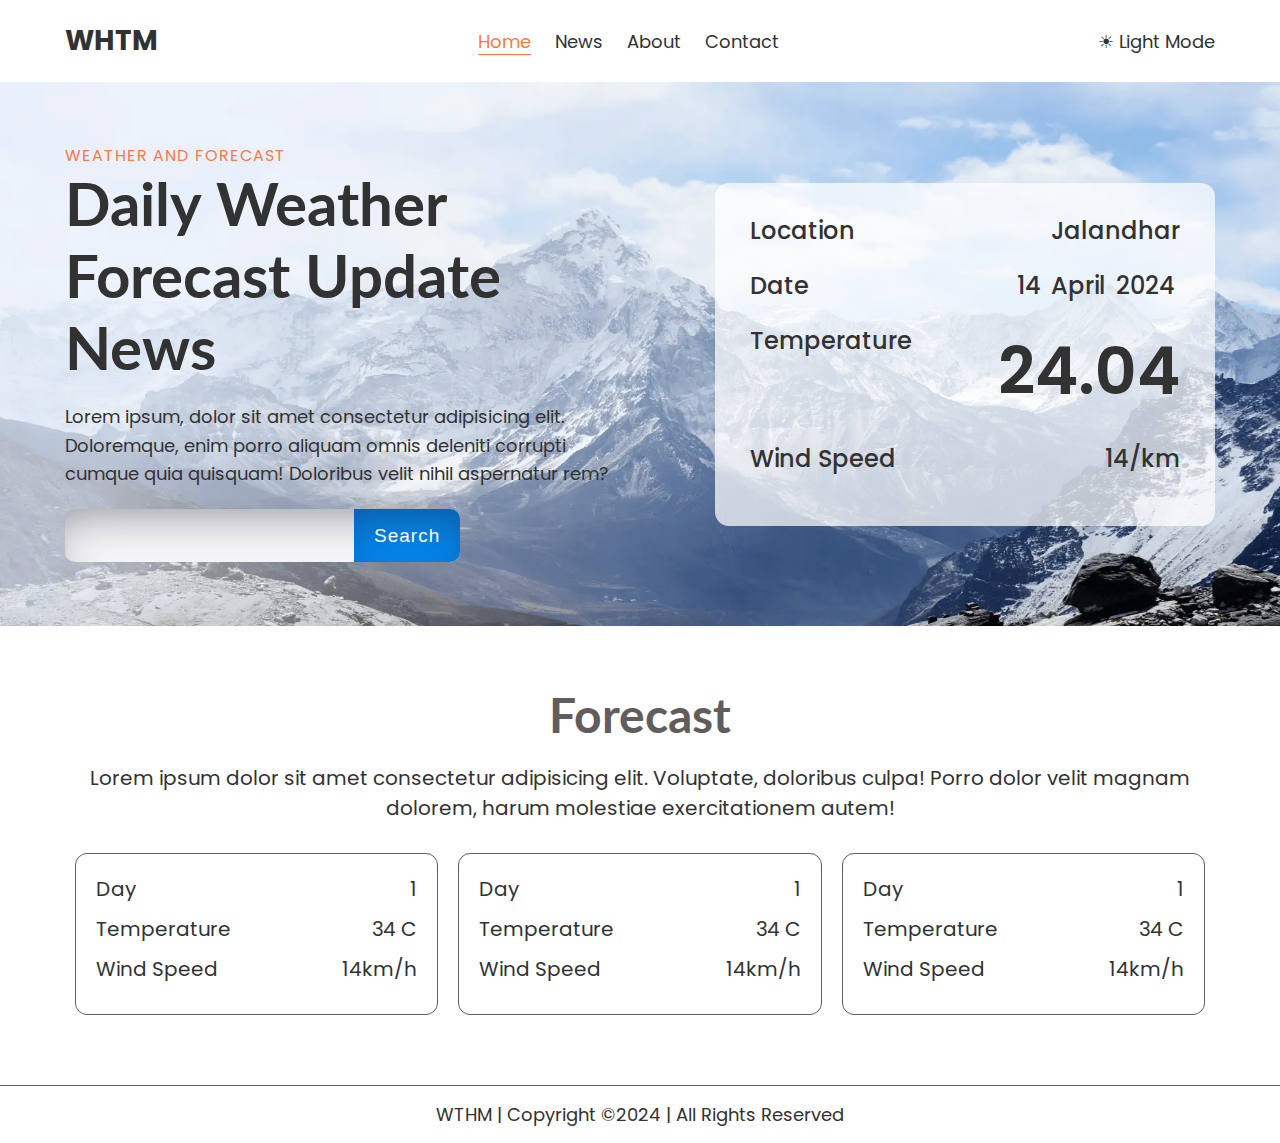
<file: index.html>
<!DOCTYPE html>
<html lang="en">

<head>
    <meta charset="UTF-8" />
    <meta name="viewport" content="width=device-width, initial-scale=1.0" />
    <meta property="og:type" content="website" />
    <link rel="stylesheet" href="assets/css/styles.css" />
    <title>Home</title>
</head>

<body class="light-theme">
      <header>
          <div class="container">
              <div class="nav-bar">
              <div><p class="logo">WHTM</p></div>
              <ul class="nav-links">
                  <li><a href="index.html" class="active">Home</a></li>
                  <li><a href="news.html">News</a></li>
                  <li><a href="about.html">About</a></li>
                  <li><a href="contact.html">Contact</a></li>
              </ul>
              <p class="themeMode"></p>
              </div>
          </div>
      </header>
    <!-- section -->
    <section class="hero-section">
        <div class="container">
            <div class="row justify-btw">
                <div class="col-6">
                    <div class="hero-content">
                        <div class="hero-section-content">
                            <p>Weather and Forecast</p>
                            <h1>Daily Weather Forecast Update News</h1>
                        </div>
                        <div class="paraStyle">
                            <p>
                                Lorem ipsum, dolor sit amet consectetur adipisicing elit. Doloremque, enim porro aliquam omnis deleniti corrupti cumque quia quisquam! Doloribus velit nihil aspernatur rem?
                            </p>
                        </div>
                        <form action="#" class="weather-form">
                            <label for="weather"></label>
                            <input type="text" id="weatherCity" />
                            <button id="fetchData">search</button>
                        </form>
                    </div>
                </div>
                <div class="col-6 algn-cntr">
                    <div class="weather-box-tranparent">
                        <p class="location">
                            <span>Location</span> <span>Jalandhar</span>
                        </p>
                        <p class="date">
                            <span>Date</span>
                            <span><span>14</span><span>April</span><span>2024</span></span>
                        </p>
                        <p class="temperature">
                            <span>Temperature</span>
                            <span class="temp">24.04</span>
                        </p>
                        <p class="wind"><span>Wind Speed</span> <span>14/km</span></p>
                    </div>
                </div>
            </div>
        </div>
    </section>
    <section class="ptb-60">
        <div class="container">
            <div class="heading-section txt-cntr">
                <h2>Forecast</h2>
                <p>
                    Lorem ipsum dolor sit amet consectetur adipisicing elit. Voluptate, doloribus culpa! Porro dolor velit magnam dolorem, harum molestiae exercitationem autem!
                </p>
            </div>
            <div class="row forecastContent">
                <div class="col-4">
                    <div class="forecastBox">
                        <p class="forecastday"><span>Day</span> <span>1</span></p>
                        <p class="forecast-temp">
                            <span>Temperature</span> <span>34 C</span>
                        </p>
                        <p class="forecast-wind">
                            <span>Wind Speed</span> <span>14km/h</span>
                        </p>
                    </div>
                </div>
                <div class="col-4">
                    <div class="forecastBox">
                        <p class="forecastday"><span>Day</span> <span>1</span></p>
                        <p class="forecast-temp">
                            <span>Temperature</span> <span>34 C</span>
                        </p>
                        <p class="forecast-wind">
                            <span>Wind Speed</span> <span>14km/h</span>
                        </p>
                    </div>
                </div>
                <div class="col-4">
                    <div class="forecastBox">
                        <p class="forecastday"><span>Day</span> <span>1</span></p>
                        <p class="forecast-temp">
                            <span>Temperature</span> <span>34 C</span>
                        </p>
                        <p class="forecast-wind">
                            <span>Wind Speed</span> <span>14km/h</span>
                        </p>
                    </div>
                </div>
            </div>
        </div>
    </section>
    <footer>
        <div class="container txt-cntr">
            <p>WTHM | Copyright ©2024 | All Rights Reserved</p>
        </div>
    </footer>
</body>
<script src="assets/js/script.js"></script>
<script src="assets/js/main.js"></script>
</html>
</file>
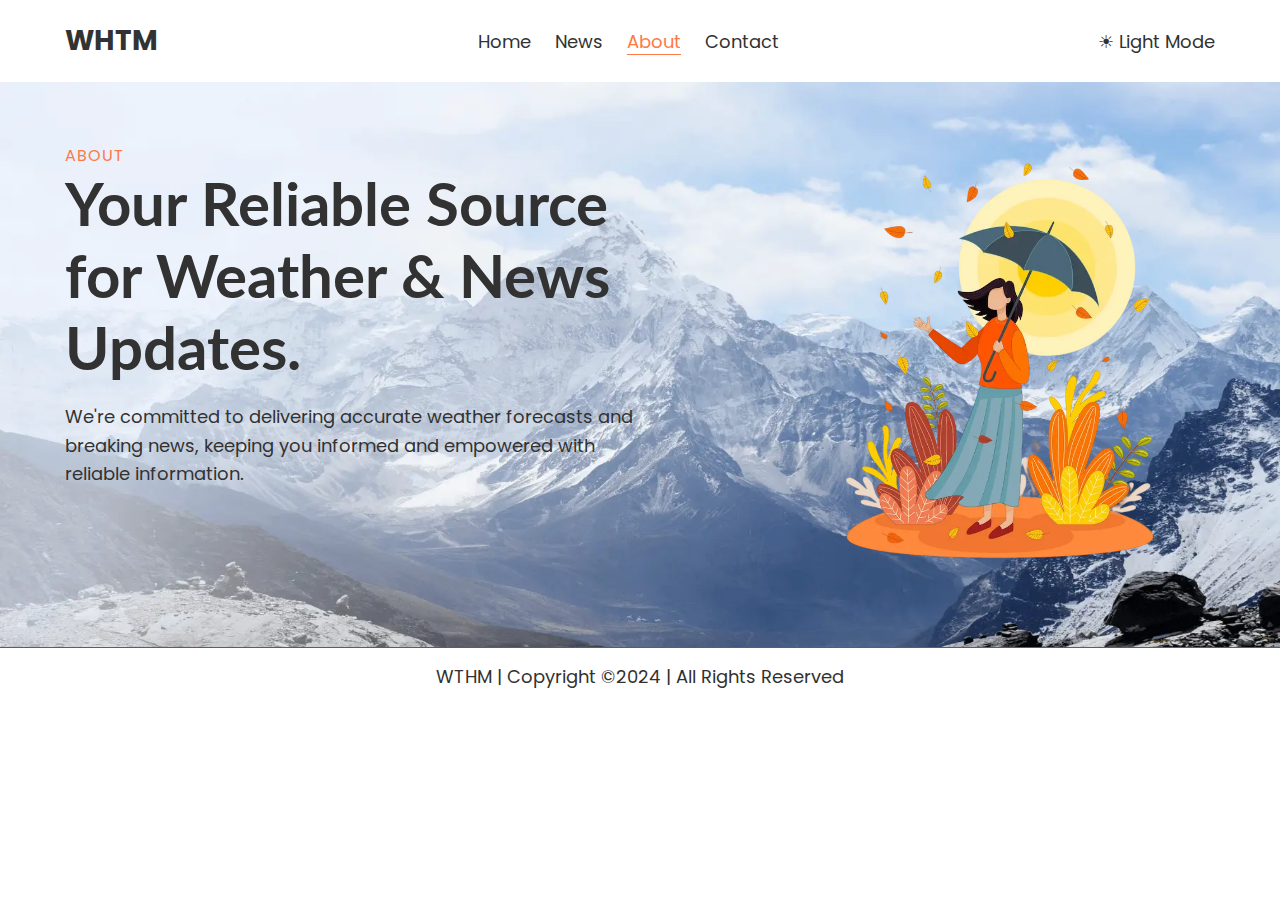
<file: about.html>
<!DOCTYPE html>
<html lang="en">

<head>
    <meta charset="UTF-8" />
    <meta name="viewport" content="width=device-width, initial-scale=1.0" />
    <title>About</title>
    <link rel="stylesheet" href="assets/css/styles.css">
</head>

<body>
    <main>
        <header>
          <div class="container">
              <div class="nav-bar">
              <div><p class="logo">WHTM</p></div>
             <ul class="nav-links">
                  <li><a href="index.html">Home</a></li>
                  <li><a href="news.html">News</a></li>
                  <li><a href="about.html" class="active">About</a></li>
                  <li><a href="contact.html">Contact</a></li>
              </ul>
              <p class="themeMode">☀︎ Light Mode</p>
              </div>
          </div>
      </header>
        <section class="hero-section">
            <div class="container">
                <div class="row justify-btw">
                    <div class="col-6">
                        <div class="hero-content">
                            <div class="hero-section-content">
                                <p>About</p>
                                <h1>Your Reliable Source for Weather & News Updates.</h1>
                            </div>
                            <div class="paraStyle">
                                <p>We're committed to delivering accurate weather forecasts and breaking news, keeping you informed and empowered with reliable information.
                                </p>
                            </div>
                        </div>
                    </div>
                    <div class="col-6 algn-cntr about-img">
                        <div class="txt-end">
                            <img src="assets/images/about-img.webp" />
                        </div>
                    </div>
                </div>
            </div>
        </section>
        <footer>
        <div class="container txt-cntr">
            <p>WTHM | Copyright ©2024 | All Rights Reserved</p>
        </div>
    </footer>
    </main>
</body>
<script src="assets/js/main.js"></script>
</html>
</file>
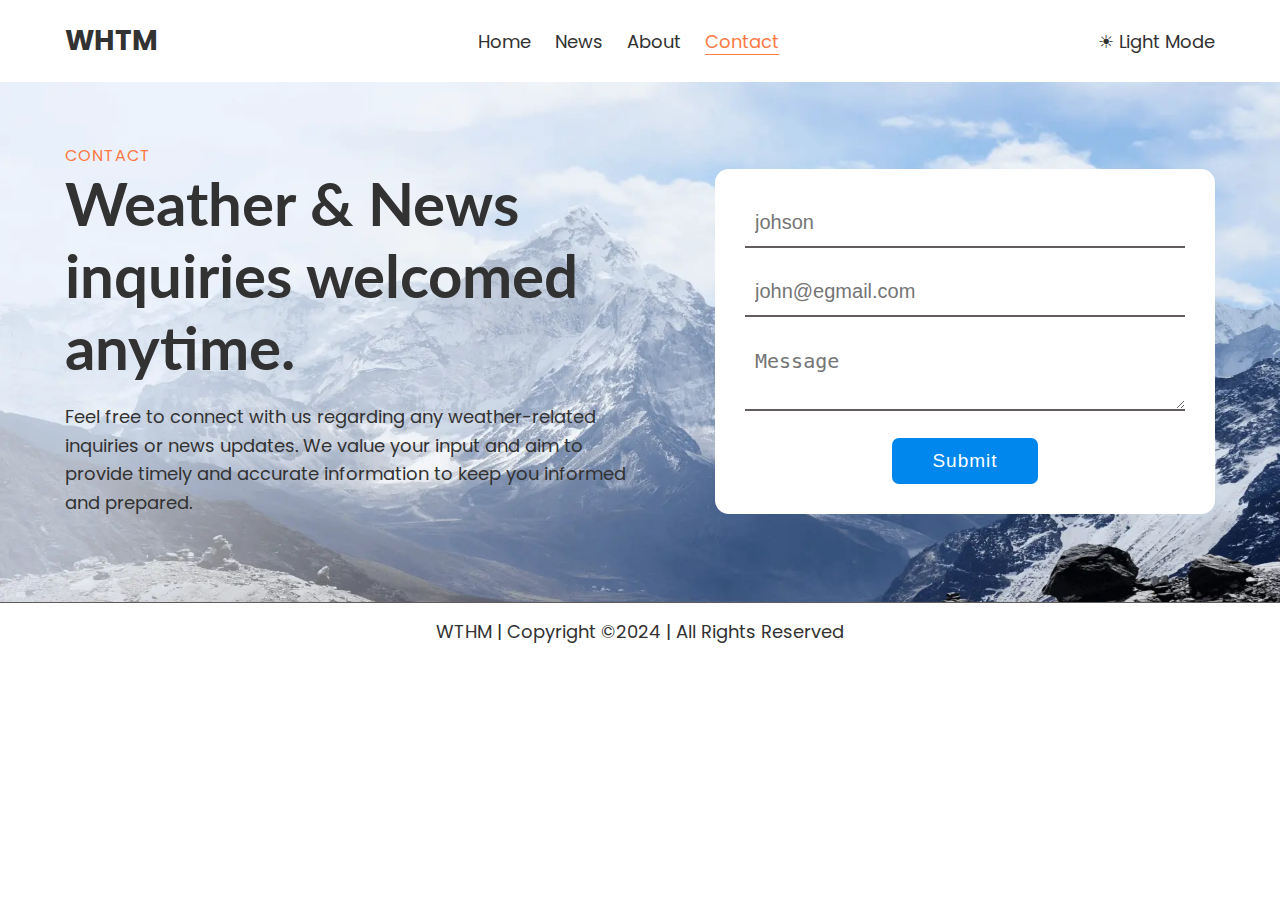
<file: contact.html>
<!DOCTYPE html>
<html lang="en">

<head>
    <meta charset="UTF-8" />
    <meta name="viewport" content="width=device-width, initial-scale=1.0" />
    <title>Contact</title>
    <link rel="stylesheet" href="assets/css/styles.css">
</head>

<body>
    <main>
        <header>
          <div class="container">
              <div class="nav-bar">
              <div><p class="logo">WHTM</p></div>
             <ul class="nav-links">
                  <li><a href="index.html">Home</a></li>
                  <li><a href="news.html">News</a></li>
                  <li><a href="about.html">About</a></li>
                  <li><a href="contact.html" class="active">Contact</a></li>
              </ul>
              <p class="themeMode">☀︎ Light Mode</p>
              </div>
          </div>
      </header>
        <section class="hero-section">
            <div class="container">
                <div class="row justify-btw">
                    <div class="col-6">
                        <div class="hero-content">
                            <div class="hero-section-content">
                                <p>Contact</p>
                                <h1>Weather & News inquiries welcomed anytime.</h1>
                            </div>
                            <div class="paraStyle">
                                <p>Feel free to connect with us regarding any weather-related inquiries or news updates. We value your input and aim to provide timely and accurate information to keep you informed and prepared.
                                </p>
                            </div>
                         
                        </div>
                    </div>
                    <div class="col-6 algn-cntr">
                           <form action="#" class="contactForm">
                                <div class="input-group">
                                    <label for="fname"></label>
                                <input type="text" placeholder="johson" name="fname"/>
                                </div>
                                <div class="input-group">
                                    <label for="email"></label>
                                <input type="emal" placeholder="john@egmail.com" name="email"/>
                                </div>
                                <div class="input-group">
                                    <label for="textArea"></label>
                                <textarea name="textArea" placeholder="Message"></textarea>
                                </div>
                                <button id="collectInfo">Submit</button>
                            </form>
                    </div>
                </div>
            </div>
        </section>
        <footer>
        <div class="container txt-cntr">
            <p>WTHM | Copyright ©2024 | All Rights Reserved</p>
        </div>
    </footer>
    </main>
</body>
<script src="assets/js/main.js"></script>
</html>
</file>
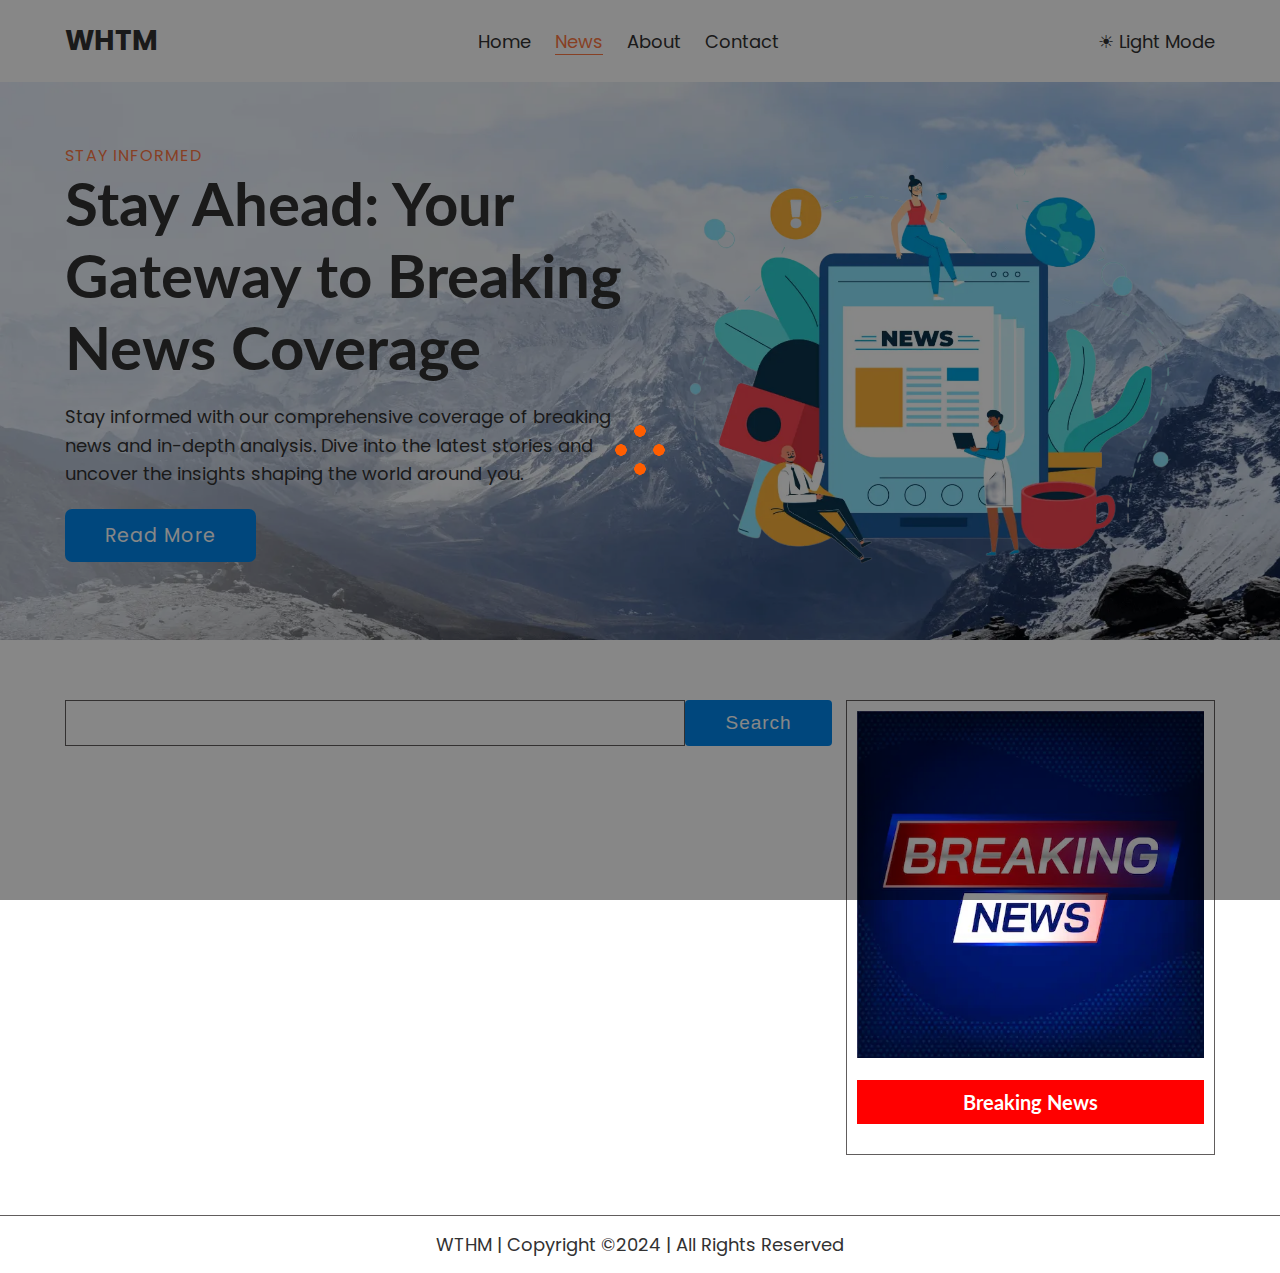
<file: news.html>
<!DOCTYPE html>
<html lang="en">

<head>
    <meta charset="UTF-8" />
    <meta name="viewport" content="width=device-width, initial-scale=1.0" />
    <title>News</title>
    <link rel="stylesheet" href="assets/css/styles.css" />
</head>

<body>
    <main>
        <header>
            <div class="container">
                <div class="nav-bar">
                    <div>
                        <p class="logo">WHTM</p>
                    </div>
                    <ul class="nav-links">
                        <li><a href="index.html">Home</a></li>
                        <li><a href="news.html" class="active">News</a></li>
                        <li><a href="about.html">About</a></li>
                        <li><a href="contact.html">Contact</a></li>
                    </ul>
                    <p class="themeMode">☀︎ Light Mode</p>
                </div>
            </div>
        </header>
        <section class="hero-section">
            <div class="container">
                <div class="row justify-btw">
                    <div class="col-6">
                        <div class="hero-content">
                            <div class="hero-section-content">
                                <p>Stay Informed</p>
                                <h1>Stay Ahead: Your Gateway to Breaking News Coverage</h1>
                            </div>
                            <div class="paraStyle">
                                <p>
                                    Stay informed with our comprehensive coverage of breaking news and in-depth analysis. Dive into the latest stories and uncover the insights shaping the world around you.
                                </p>
                            </div>
                            <div class="readMore"><a href="#">Read More</a></div>
                        </div>
                    </div>
                    <div class="col-6 algn-cntr">
                        <div class="txt-cntr news-img">
                            <img src="assets/images/news-img.webp" />
                        </div>
                    </div>
                </div>
            </div>
        </section>
        <section class="ptb-60">
            <div class="container">
                <div class="row">
                    <div class="col-8">
                        <form class="newsForm">
                            <input type="text" />
                            <button>Search</button>
                        </form>
                        <div class="news-container"></div>
                        <!-- dynamic data -->
                    </div>
                    <div class="col-4">
                        <div class="sideBar-cont">
                            <div class="today-news">
                                <img src="assets/images/news-today.webp" alt="" />
                                <h6>Breaking News</h6>
                            </div>
                            <div class="sideBarContainer">
                                <!-- dynamic data -->
                            </div>
                        </div>
                    </div>
                </div>
            </div>
        </section>
        <section class="loading">
                <div class="loader"></div>
        </section>
        <footer>
            <div class="container txt-cntr">
                <p>WTHM | Copyright ©2024 | All Rights Reserved</p>
            </div>
        </footer>
    </main>
</body>
<script src="assets/js/main.js"></script>
<script src="assets/js/news.js"></script>
<!--https://gnews.io/api/v4/search?q=punjab&max=1&apikey=ba9d75a835070e955b5d04e139e782d1-->

</html>
</file>
<file: assets/css/styles.css>
@import url("https://fonts.googleapis.com/css2?family=Lato:ital,wght@0,100;0,300;0,400;0,700;0,900;1,100;1,300;1,400;1,700;1,900&family=Poppins:ital,wght@0,100;0,200;0,300;0,400;0,500;0,600;0,700;0,800;0,900;1,100;1,200;1,300;1,400;1,500;1,600;1,700;1,800;1,900&display=swap");
* {
  margin: 0;
  padding: 0;
  box-sizing: border-box;
}

body {
  color: #161616;
  font-family: "Poppins", sans-serif;
}

.container {
  width: 100%;
  max-width: 1190px;
  margin: 0px auto;
  padding: 0px 20px;
}

h1,
h2,
h3,
h4,
h5,
h6 {
  font-family: "Lato", sans-serif;
}

.txt-cntr {
  text-align: center;
}

.aln-cntr {
  align-self: center;
}

.blk {
  display: block;
}

.dsplydesktop {
  display: block;
}

.dsplyMbl {
  display: none;
}

.aln-end {
  align-self: end;
}

.algn-cntr {
  align-self: center;
}

.justify-btw {
  justify-content: space-between;
}

.row {
  display: flex;
}

.rowFlex {
  display: flex;
}

.grid-row {
  display: flex;
  flex-wrap: wrap;
}

.col-1 {
  flex: 8.33%;
}

.col-2 {
  flex: 16.66%;
}

.col-3 {
  flex: 25%;
}

.col-4 {
  flex: 33.33%;
}

.col-5 {
  flex: 41.66%;
}

.col-6 {
  flex: 50%;
}

.col-7 {
  flex: 58.33%;
}

.col-8 {
  flex: 66.66%;
}

.col-9 {
  flex: 75%;
}

.col-10 {
  flex: 83.33%;
}

.col-11 {
  flex: 91.66%;
}

.col-12 {
  flex: 100%;
}

.sectionMb {
  margin-bottom: 70px;
}

.mb-50 {
  margin-bottom: 50px;
}

.mb-35 {
  margin-bottom: 35px;
}

.mb-10 {
  margin-bottom: 10px;
}

.pl-30 {
  padding-left: 30px;
}

.pl-10 {
  padding-left: 20px;
}

.txt-end {
  text-align: end;
}

.ptb-60 {
  padding: 60px 0px;
}

/* page css */

/* theme clr */

.light-theme {
  --text-white: #fff;
  --text-black: #323232;
  --content-black: #615d5d;
  --bg-color: #fff;
  --tranparent-white: #ffffffb8;
  --hero-bg: url(../images/bg-4.webp);
  --hero-clr: normal;
}

.dark-theme {
  --text-white: #000;
  --text-black: #fff;
  --content-black: #d9cccc;
  --bg-color: #000;
  --tranparent-white: #1a1a1ac7;
  --hero-bg: url(../images/bg-4.webp),
    linear-gradient(rgb(0 0 0 / 51%), rgb(0 0 0 / 70%));
  --hero-clr: multiply;
}

/* theme clr */

body {
  background-color: var(--bg-color);
}

.hero-section {
  /* background-color: var(--bg-color); */
  background-image: var(--hero-bg);
  background-repeat: no-repeat;
  background-size: cover;
  padding: 5% 0%;
  background-blend-mode: var(--hero-clr);
}

.hero-section-content h1 {
  color: var(--text-black);
  font-size: 60px;
  line-height: 1.2;
  margin-bottom: 20px;
}

.hero-section-content p {
  color: #ff7945;
  font-size: 16px;
  line-height: 1.3;
  margin-bottom: 0px;
  text-transform: uppercase;
  letter-spacing: 1px;
}

.paraStyle p {
  color: var(--text-black);
  font-weight: 400;
  font-size: 18px;
  line-height: 1.6;
  margin-bottom: 20px;
}

.weather-box-tranparent {
  background: var(--tranparent-white);
  width: fit-content;
  padding: 40px;
  border-radius: 14px;
  margin-left: auto;
}

.nav-links {
  display: flex;
  list-style: none;
}

.nav-links li {
  margin: 0px 12px;
}

.nav-links a {
  text-decoration: none;
  color: var(--text-black);
  font-size: 18px;
}

.nav-links a:hover {
  color: #ff7945;
  border-bottom: 1px solid;
}

.nav-links a:active {
  color: #ff7945;
  border-bottom: 1px solid;
}

.nav-links .active {
  color: #ff7945;
  border-bottom: 1px solid;
}

.nav-bar {
  display: flex;
  align-items: center;
  justify-content: space-between;
}

.themeMode {
  font-size: 18px;
  color: var(--text-black);
}

header {
  padding: 20px 0px;
  background-color: var(--bg-color);
}

.logo {
  color: var(--text-black);
  font-weight: 700;
  font-size: 28px;
}

.weather-box-tranparent {
  background: var(--tranparent-white);
  width: 100%;
  max-width: 500px;
  padding: 30px;
  border-radius: 14px;
  margin-left: auto;
}

.weather-box-tranparent p {
  display: flex;
  justify-content: space-between;
  color: var(--text-black);
  font-size: 24px;
  margin-bottom: 20px;
  font-weight: 500;
}

.weather-box-tranparent p span {
  margin: 0px 5px;
}

.temp {
  display: block;
  font-size: 65px;
  font-weight: 600;
}

.weather-form input {
  font-size: 20px;
  color: #000;
  font-weight: 500;
  padding: 15px 12px;
  background: transparent;
  border: none;
  outline: none;
}

.weather-form {
  display: flex;
  background-color: #fff;
  border-radius: 10px;
  width: fit-content;
  overflow: hidden;
  box-shadow: rgba(50, 50, 93, 0.25) 0px 30px 60px -12px inset,
    rgba(0, 0, 0, 0.3) 0px 18px 36px -18px inset;
}

.weather-form button {
  font-size: 19px;
  padding: 8px 20px;
  background-color: #0087ed;
  outline: none;
  color: #ffff;
  border: none;
  text-transform: capitalize;
  letter-spacing: 1px;
  box-shadow: rgba(50, 50, 93, 0.25) 0px 30px 60px -12px inset,
    rgba(0, 0, 0, 0.3) 0px 18px 36px -18px inset;
  cursor: pointer;
}

.date span {
  margin: 0px 3px;
}

.location span {
  text-transform: capitalize;
}

.weather-box-tranparent .tempAvaliable {
  display: none;
}

/* forecast */

.heading-section h2 {
  font-size: 48px;
  margin-bottom: 20px;
  color: var(--content-black);
}

.heading-section p {
  font-size: 20px;
  margin-bottom: 20px;
  color: var(--text-black);
}

.forecastBox {
  border: 1px solid var(--content-black);
  margin: 10px;
  padding: 20px;
  border-radius: 12px;
}

.forecastBox p {
  display: flex;
  justify-content: space-between;
  margin-bottom: 10px;
  font-size: 20px;
  color: var(--text-black);
}

/* footer */

footer p {
  font-size: 18px;
  color: var(--text-black);
}

footer {
  padding: 15px 0px;
  border-top: 1px solid var(--content-black);
}

/*about p*/

.about-img img {
  width: 100%;
  max-width: 430px;
}

/*contact*/

.contactForm {
  background: var(--text-white);
  width: 100%;
  max-width: 500px;
  padding: 30px;
  border-radius: 14px;
  margin-left: auto;
}

.contactForm button {
  font-size: 19px;
  padding: 12px 40px;
  background-color: #0087ed;
  outline: none;
  color: #ffff;
  border: none;
  text-transform: capitalize;
  letter-spacing: 1px;
  /* box-shadow: rgba(50, 50, 93, 0.25) 0px 30px 60px -12px inset, rgba(0, 0, 0, 0.3) 0px 18px 36px -18px inset; */
  cursor: pointer;
  margin: 0px auto;
  display: block;
  border-radius: 7px;
}

.input-group input,
.input-group textarea {
  background: var(--text-white);
  color: var(--content-black);
  font-size: 20px;
  width: 100%;
  border: none;
  padding: 12px 10px;
  margin-bottom: 20px;
  border-bottom: 2px solid var(--content-black);
}

/*news*/

.readMore a {
  font-size: 19px;
  padding: 12px 40px;
  background-color: #0087ed;
  outline: none;
  color: #ffff;
  border: none;
  text-transform: capitalize;
  letter-spacing: 1px;
  display: block;
  border-radius: 7px;
  text-decoration: none;
  width: fit-content;
}

.news-img img {
  width: 100%;
  max-width: 500px;
}

.newsBox {
  border: 1px solid #ddd;
  border-radius: 10px;
  overflow: hidden;
  margin: 15px 0px;
}

.newsBox-content {
  padding: 20px;
}

.newsBox-content h4 {
  font-size: 28px;
  margin-bottom: 15px;
  text-transform: capitalize;
  color: var(--text-black);
}

.newsBox-content p {
  font-size: 20px;
  margin-bottom: 15px;
  text-transform: capitalize;
  color: var(--content-black);
}

.newsBox img {
  width: 100%;
}

.full-news a {
  font-size: 18px;
  text-decoration: none;
  color: var(--content-black);
}

.full-news a:hover {
  text-decoration: underline;
}

form.newsForm button {
  font-size: 19px;
  padding: 12px 40px;
  background-color: #0087ed;
  outline: none;
  color: #ffff;
  border: none;
  text-transform: capitalize;
  letter-spacing: 1px;
  border-radius: 4px;
  text-decoration: none;
  width: fit-content;
}

form.newsForm {
  display: flex;
}

form.newsForm input {
  font-size: 20px;
  padding: 10px;
  border: 1px solid var(--content-black);
  outline: none;
  width: 100%;
}

.news-info a {
  text-decoration: none;
  color: var(--content-black);
}

.newsImgBox img {
  width: 100%;
  max-width: 810px;
  border: 1px solid var(--content-black);
  border-radius: 2px;
}

.sideBar-cont {
  margin-left: 14px;
  border: 1px solid var(--content-black);
  padding: 10px;
}

.today-news h6 {
  background: red;
  color: #fff;
  padding: 10px;
  font-size: 20px;
  text-align: center;
  margin-bottom: 20px;
}

.today-news img {
  width: 100%;
  margin-bottom: 15px;
}

.smallContent {
  margin-left: 12px;
}

.smallNewsBox {
  display: flex;
  text-decoration: none;
  margin-bottom: 20px;
}

.smallContent h5 {
  color: var(--text-black);
  font-size: 18px;
  display: -webkit-box;
  -webkit-box-orient: vertical;
  -webkit-line-clamp: 1;
  overflow: hidden;
  margin-bottom: 8px;
}

.smallContent p {
  color: var(--content-black);
  font-size: 15px;
  display: -webkit-box;
  -webkit-box-orient: vertical;
  -webkit-line-clamp: 2;
  overflow: hidden;
}

/* loading */

main {
  position: relative;
}

section.loading {
  /* display: none; */
  background-color: #00000078;
  position: absolute;
  height: 100vh;
  display: flex;
  align-items: center;
  justify-content: center;
  top: 0;
  bottom: 0;
  left: 0;
  right: 0;
}
.loader {
  width: 50px;
  aspect-ratio: 1;
  --_c: no-repeat radial-gradient(farthest-side, #ff5e00 92%, #0000);
  background: var(--_c) top, var(--_c) left, var(--_c) right, var(--_c) bottom;
  background-size: 12px 12px;
  animation: l7 1s infinite;
  margin: auto;
}

@keyframes l7 {
  to {
    transform: rotate(0.5turn);
  }
}

@media (max-width: 1440px) {
}

@media (max-width: 1024px) {
}

@media (max-width: 768px) {
  .row {
    display: block;
  }
  .col-1,
  .col-2,
  .col-3,
  .col-4,
  .col-5,
  .col-6,
  .col-7,
  .col-8,
  .col-9,
  .col-10,
  .col-11,
  .col-12 {
    flex: 100%;
  }
  .dsplyMbl {
    display: block;
  }
  .dsplydesktop {
    display: none;
  }
}

@media (max-width: 560px) {
}

@media (max-width: 500px) {
}

@media (max-width: 428px) {
  .container {
    padding: 0px 15px;
  }
}

@media (max-width: 375px) {
}

@media (max-width: 320px) {
}
</file>
